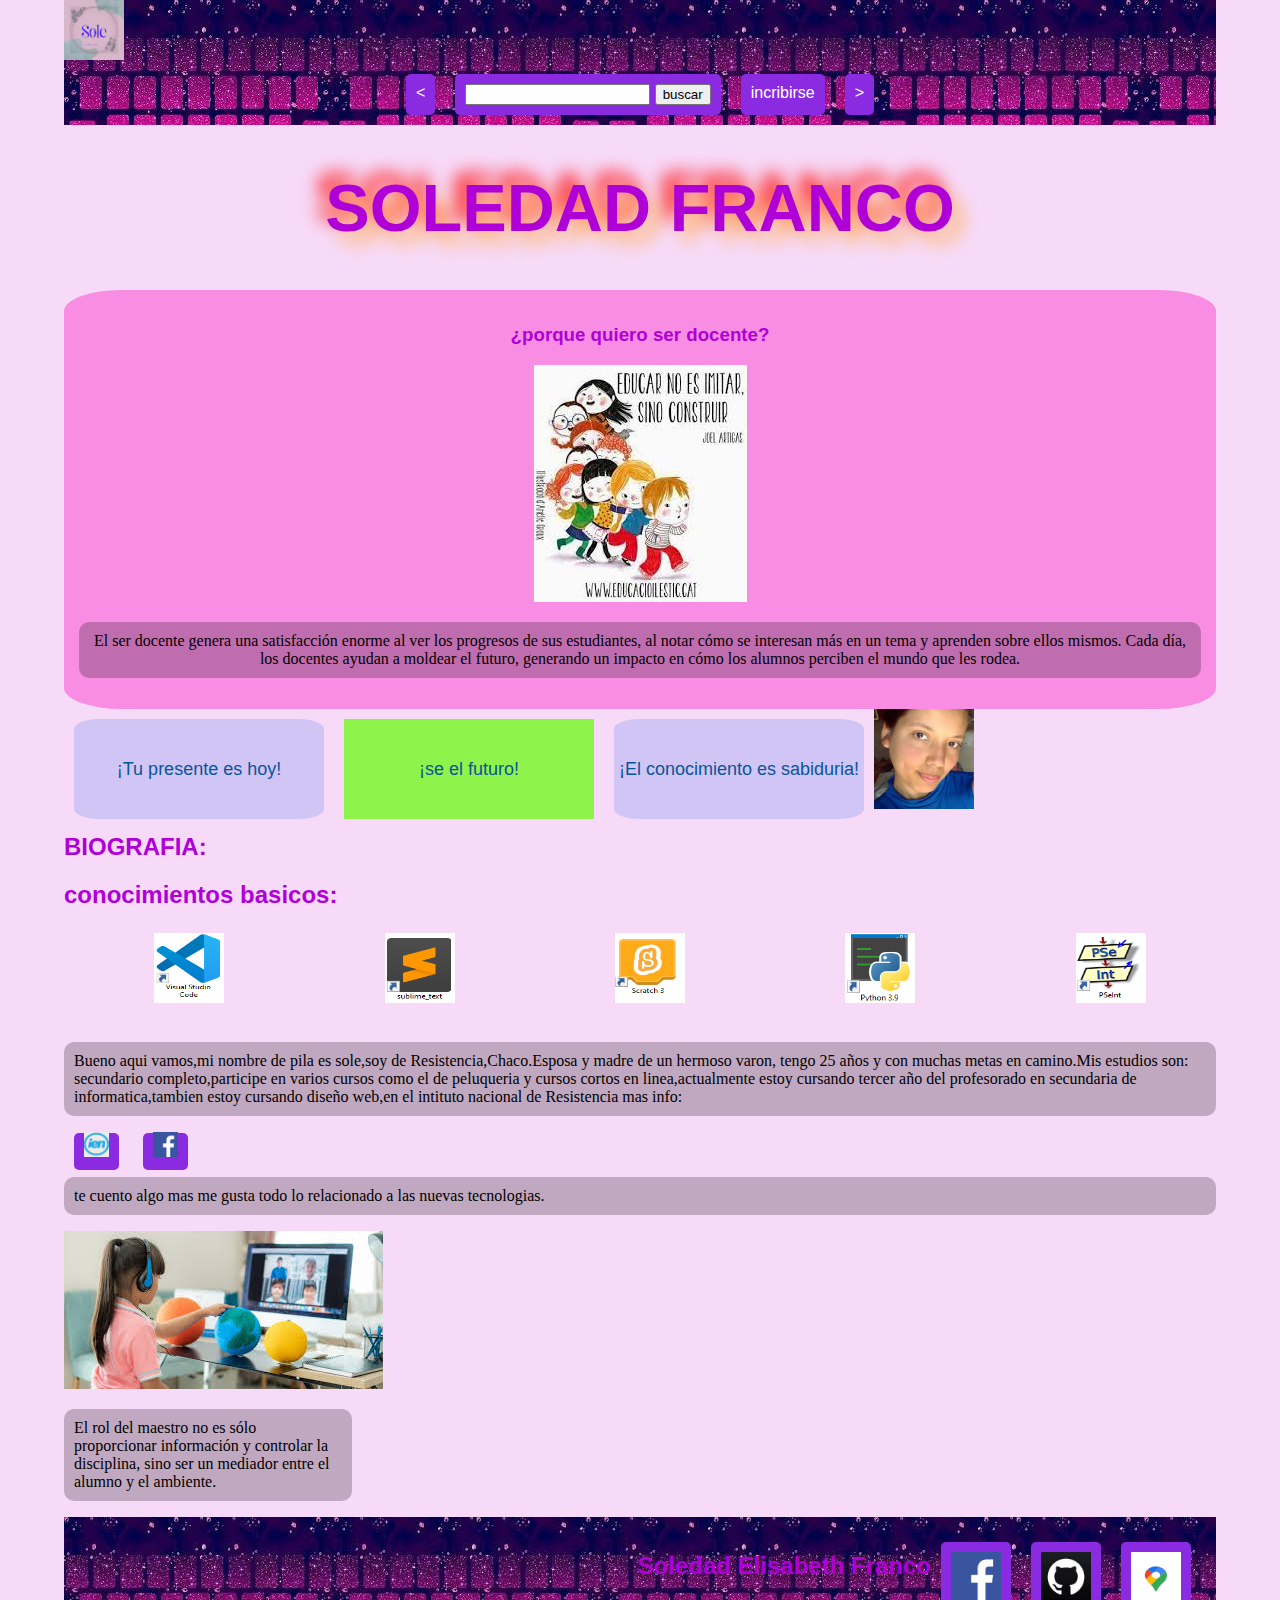
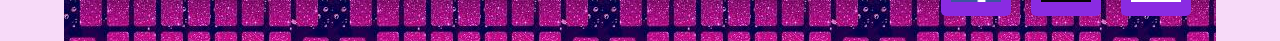
<file: index.html>
<!DOCTYPE html>
	<html lang="en">
	

	<head>
	  <meta charset="UTF-8" />
	  <meta http-equiv="X-UA-Compatible" content="IE=edge" />
	  <meta name="viewport" content="width=device-width, initial-scale=1.0" />
	  <link rel="stylesheet" href="stilo.css" />
	  <title>Mi biografia</title>
	  <body>
	  </head>
	<div class="conteiner-hedear">
		<img src="LOGO.png" alt="logo" width=60 height=60/>
	
		<div class="logo">
			<a href="cajas de estilos.html"><</a>
		<a>
					<input type="text">
					<input type="submit" value="buscar">
					</a>
					<a href="formulario.html">incribirse</a>
					<a href="musica.html">></a>
					
				</div>
	</div>
	
        <div class="conteiner-portada">
			<h1> SOLEDAD FRANCO</h1> </div>
		
			<div class="container2">
  <div class="contenedor">
	<h3>¿porque quiero ser docente?</h3>
	<img src="educar.jpg">
	
	<p>El ser docente genera una satisfacción enorme al ver los progresos de sus estudiantes, al notar cómo se interesan más en un tema y aprenden sobre ellos mismos. Cada día, los docentes ayudan a moldear el futuro, generando un impacto en cómo los alumnos perciben el mundo que les rodea.</p>
</div><div class="container">
	<div class="caja caja2">¡Tu presente es hoy!</div>
	<div class="caja caja8">¡se el futuro!</div>
	<div class="caja caja2">¡El conocimiento es sabiduria!</div>
</div></div>
</div></div>
	<div>
		<img src="soledad.png" alt="logo" width=100 height=100 ></div>
		<h2>BIOGRAFIA:</h2>
	<h2>conocimientos basicos:</h2>
<div class=".Contenedor container1" >
	<div class="contenidos2"><img src="pselnt.png"alt="icono" WIDTH=70 HEIGHT=70></div>
	<div class="contenidos2"><img src="python.png"alt="icono" WIDTH=70 HEIGHT=70></div>
	<div class="contenidos2"><img src="scratch.png"alt="icono" WIDTH=70 HEIGHT=70></div>
	<div class="contenidos2"><img src="sublime.png"alt="icono" WIDTH=70 HEIGHT=70></div>
	<div class="contenidos2"><img src="visul.png"alt="icono" WIDTH=70 HEIGHT=70></div>
</div>

	<p>Bueno aqui vamos,mi nombre de pila es sole,soy de Resistencia,Chaco.Esposa y madre de un hermoso varon, tengo 25 años y con muchas metas en camino.Mis estudios son: secundario completo,participe en varios cursos como el de peluqueria y cursos cortos en linea,actualmente estoy cursando tercer año del profesorado en secundaria de informatica,tambien estoy cursando diseño web,en el intituto nacional de Resistencia mas info: </p>
	<a href="http://ien.edu.ar/#" target="_new"><img src="ien.png"alt="icono" WIDTH=25 HEIGHT=25></a>
    <a href="https://www.facebook.com/ien.edu.ar/" target="_new"><img src="facebook.png"alt="icono" WIDTH=25 HEIGHT=25></a>
    <p>te cuento algo mas me gusta todo lo relacionado a las nuevas tecnologias.</p>
	</head>
</div>

  </div>
<div class="card" style="width: 18rem;">
	<img src="images.jpg" class="card-img-top" alt="...">
	<div class="card-body">
	  <p class="card-text"> El rol del maestro no es sólo proporcionar información y controlar la disciplina, sino ser un mediador entre el alumno y el ambiente.</p>
	</div>
  </div>
</div>


<div class="contenedor1 container8">
	<a href="https://goo.gl/maps/UMNQuSCBqxUF8ygv6"target="_new"><img src="gps.png"alt="icono" WIDTH=50 HEIGHT=50></a>
	<a href="https://github.com/Soledad-Franco28/SoledadFrancoDesarrolloWeb.git" target="_new"><img src="github.jpg"alt="icono" WIDTH=50 HEIGHT=50></a>
	<a href="https://www.facebook.com/solee.franco.792" target="_new"><img src="facebook.png"alt="icono" WIDTH=50 HEIGHT=50></a>
	<h2>Soledad  Elisabeth Franco</h2> </div>
</body>
	</html>
</file>
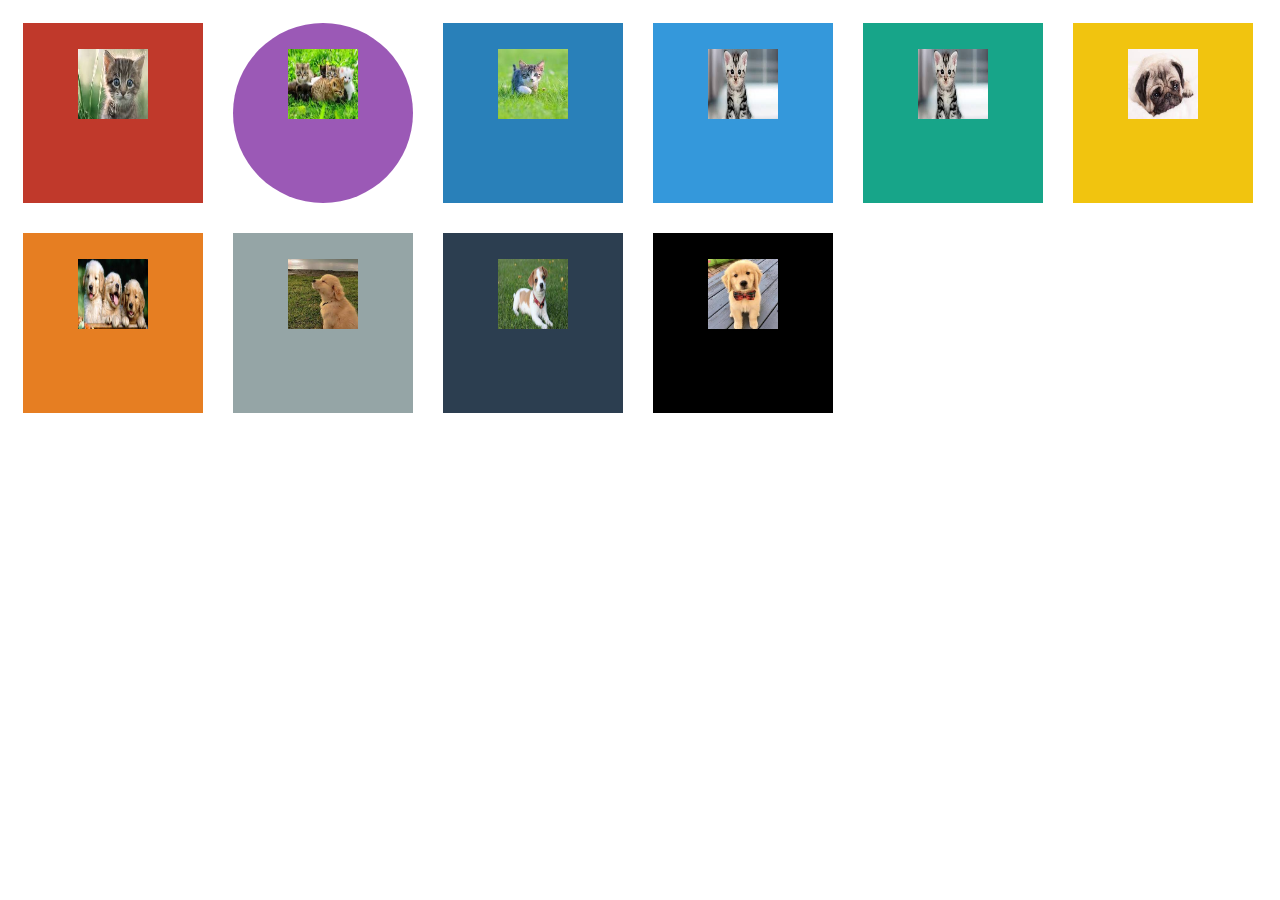
<file: cajas de estilos.html>
<!DOCTYPE html>
<html lang="en">

<head>
    <meta charset="UTF-8">
    <meta http-equiv="X-UA-Compatible" content="IE=edge">
    <meta name="viewport" content="width=device-width, initial-scale=1.0">
    <link rel="stylesheet" href="cajas.css">
    <title>Document</title>
</head>

<body>
    <div class="container">
        <div class="caja caja1"><img src="gatito 1.jpg"alt="icono" WIDTH=70 HEIGHT=70></div>
        <div class="caja caja2"><img src="descarga.jpg"alt="icono" WIDTH=70 HEIGHT=70></div>
        <div class="caja caja3"><img src="descargaj.jpg"alt="icono" WIDTH=70 HEIGHT=70></div>
        <div class="caja caja4"><img src="descarga (1).jpg"alt="icono" WIDTH=70 HEIGHT=70></div>
        <div class="caja caja5"><img src="descarga (2).jpg"alt="icono" WIDTH=70 HEIGHT=70></div>
        <div class="caja caja6"><img src="perrito.jpg"alt="icono" WIDTH=70 HEIGHT=70></div>
        <div class="caja caja7"><img src="perrito1.jpg"alt="icono" WIDTH=70 HEIGHT=70></div>
        <div class="caja caja8"><img src="perrito2.jpg"alt="icono" WIDTH=70 HEIGHT=70></div>
        <div class="caja caja9"><img src="perrito3.jpg"alt="icono" WIDTH=70 HEIGHT=70></div>
        <div class="caja caja10"><img src="perrito4.jpg"alt="icono" WIDTH=70 HEIGHT=70></div>
    </div>
</body>

</html>
</file>
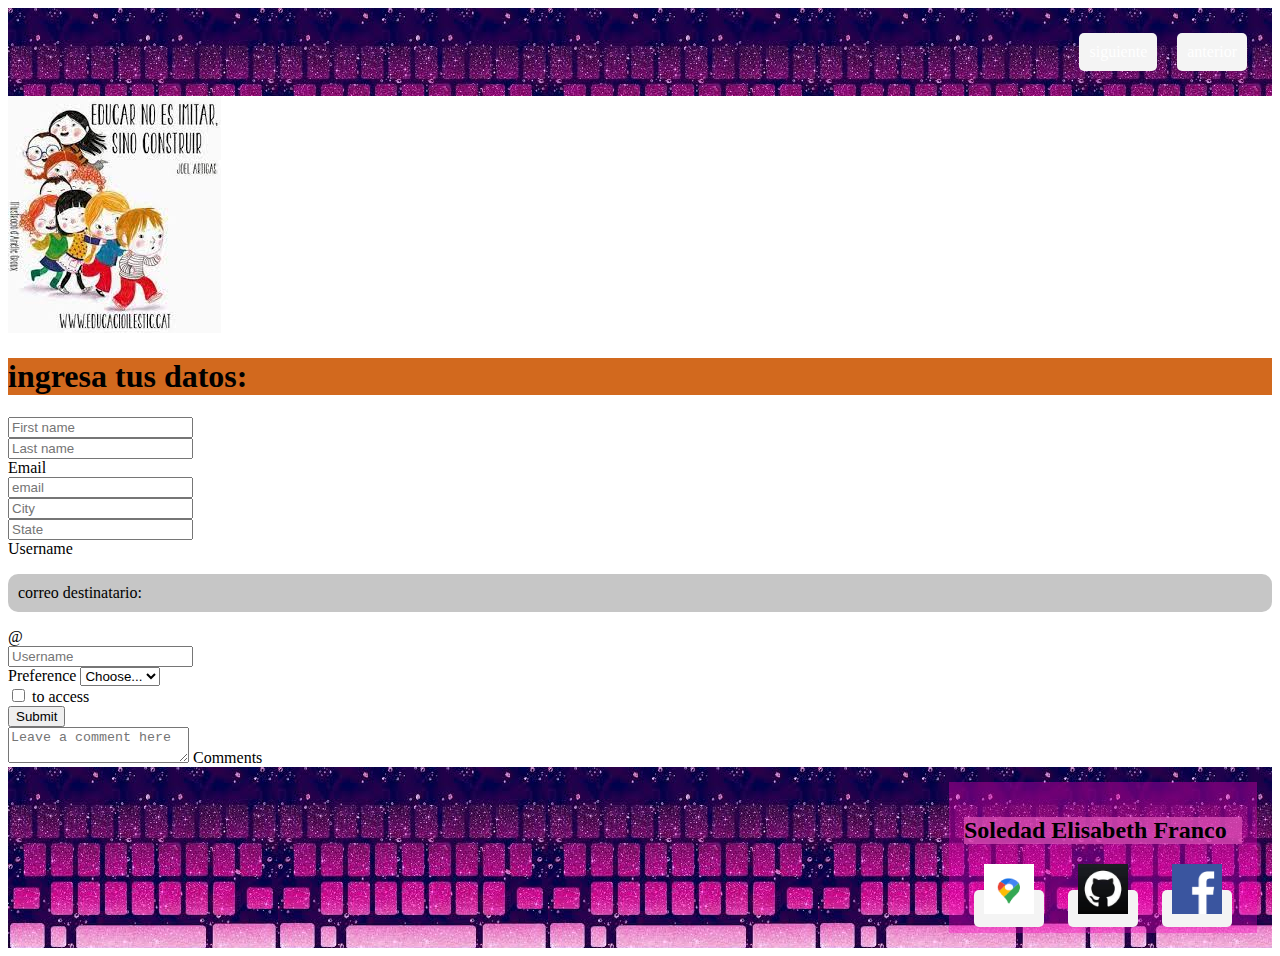
<file: formulario.html>
<!doctype html>
<html lang="en">
  <head>
    <meta charset="utf-8">
    <meta name="viewport" content="width=device-width, initial-scale=1">
    <title>formulario</title>
    <link rel="stylesheet" href="estilo,formulario.css">
    <link href="https://cdn.jsdelivr.net/npm/bootstrap@5.2.0-beta1/dist/css/bootstrap.min.css" rel="stylesheet" integrity="sha384-0evHe/X+R7YkIZDRvuzKMRqM+OrBnVFBL6DOitfPri4tjfHxaWutUpFmBp4vmVor" crossorigin="anonymous">
    <body>
             
    <div class="contenedor1 container8">
 <a href="trabajofinal.html">anterior</a>
 <a href="paginas siguientes/cajas de estilos.html">siguiente</a></div>
    </head>
 
</div>
    <img src="educar.jpg" class="rounded float-start" alt="...">
   
    <h1>ingresa tus datos:</h1> 
    <script src="https://cdn.jsdelivr.net/npm/bootstrap@5.2.0-beta1/dist/js/bootstrap.bundle.min.js" integrity="sha384-pprn3073KE6tl6bjs2QrFaJGz5/SUsLqktiwsUTF55Jfv3qYSDhgCecCxMW52nD2" crossorigin="anonymous"></script>
    

   
        <div class="row g-3">
            <div class="col">
              <input type="text" class="form-control" placeholder="First name" aria-label="First name">
            </div>
            <div class="col">
              <input type="text" class="form-control" placeholder="Last name" aria-label="Last name">
            </div>
          </div>
        </div>
        <div class="row mb-3">
          <label for="email" class="col-sm-2 col-form-label">Email</label>
          <div class="col-sm-10">
            <input type="email" class="form-control" id="colFormLabel" placeholder="email">
          </div>
          <div class="row g-3">
            <div class="col-sm-7">
              <input type="text" class="form-control" placeholder="City" aria-label="City">
            </div>
            <div class="col-sm">
              <input type="text" class="form-control" placeholder="State" aria-label="State">
            </div>
            <form class="row row-cols-lg-auto g-3 align-items-center">
                <div class="col-12">
                  <label class="visually-hidden" for="inlineFormInputGroupUsername">Username</label>
                  <p>correo destinatario:</p>
                  <div class="input-group">
                    <div class="input-group-text">@</div>
                    <input type="text" class="form-control" id="inlineFormInputGroupUsername" placeholder="Username">
                  </div>
                </div>
                <div class="col-12">
                  <label class="visually-hidden" for="inlineFormSelectPref">Preference</label>
                  <select class="form-select" id="inlineFormSelectPref">
                    <option selected>Choose...</option>
                    <option value="1">One</option>
                    <option value="2">Two</option>
                    <option value="3">Three</option>
                  </select>
                </div>
              
                <div class="col-12">
                  <div class="form-check">
                    <input class="form-check-input" type="checkbox" id="inlineFormCheck">
                    <label class="form-check-label" for="inlineFormCheck">
                        to access
                    </label>
                  </div>
                </div>
              
                <div class="col-12">
                  <button type="submit" class="btn btn-primary">Submit</button>
                  
    </form> 
</div>
<div class="form-floating">
  <textarea class="form-control" placeholder="Leave a comment here" id="floatingTextarea"></textarea>
  <label for="floatingTextarea">Comments</label>
</div>     
   
    
    <div class="contenedor1 container8">
      <div class="contenedor contenido"> 
        <div class="paginas">
          <h2>Soledad  Elisabeth Franco</h2> 
 <a href="https://goo.gl/maps/UMNQuSCBqxUF8ygv6"target="_new"><img src="gps.png"alt="icono" WIDTH=50 HEIGHT=50></a>
 <a href="https://github.com/Soledad-Franco28/SoledadFrancoDesarrolloWeb.git" target="_new"><img src="github.jpg"alt="icono" WIDTH=50 HEIGHT=50></a>
 <a href="https://www.facebook.com/solee.franco.792/about" target="_new"><img src="facebook.png"alt="icono" WIDTH=50 HEIGHT=50></a>

</div>
     
   
</body>
</html>
</file>
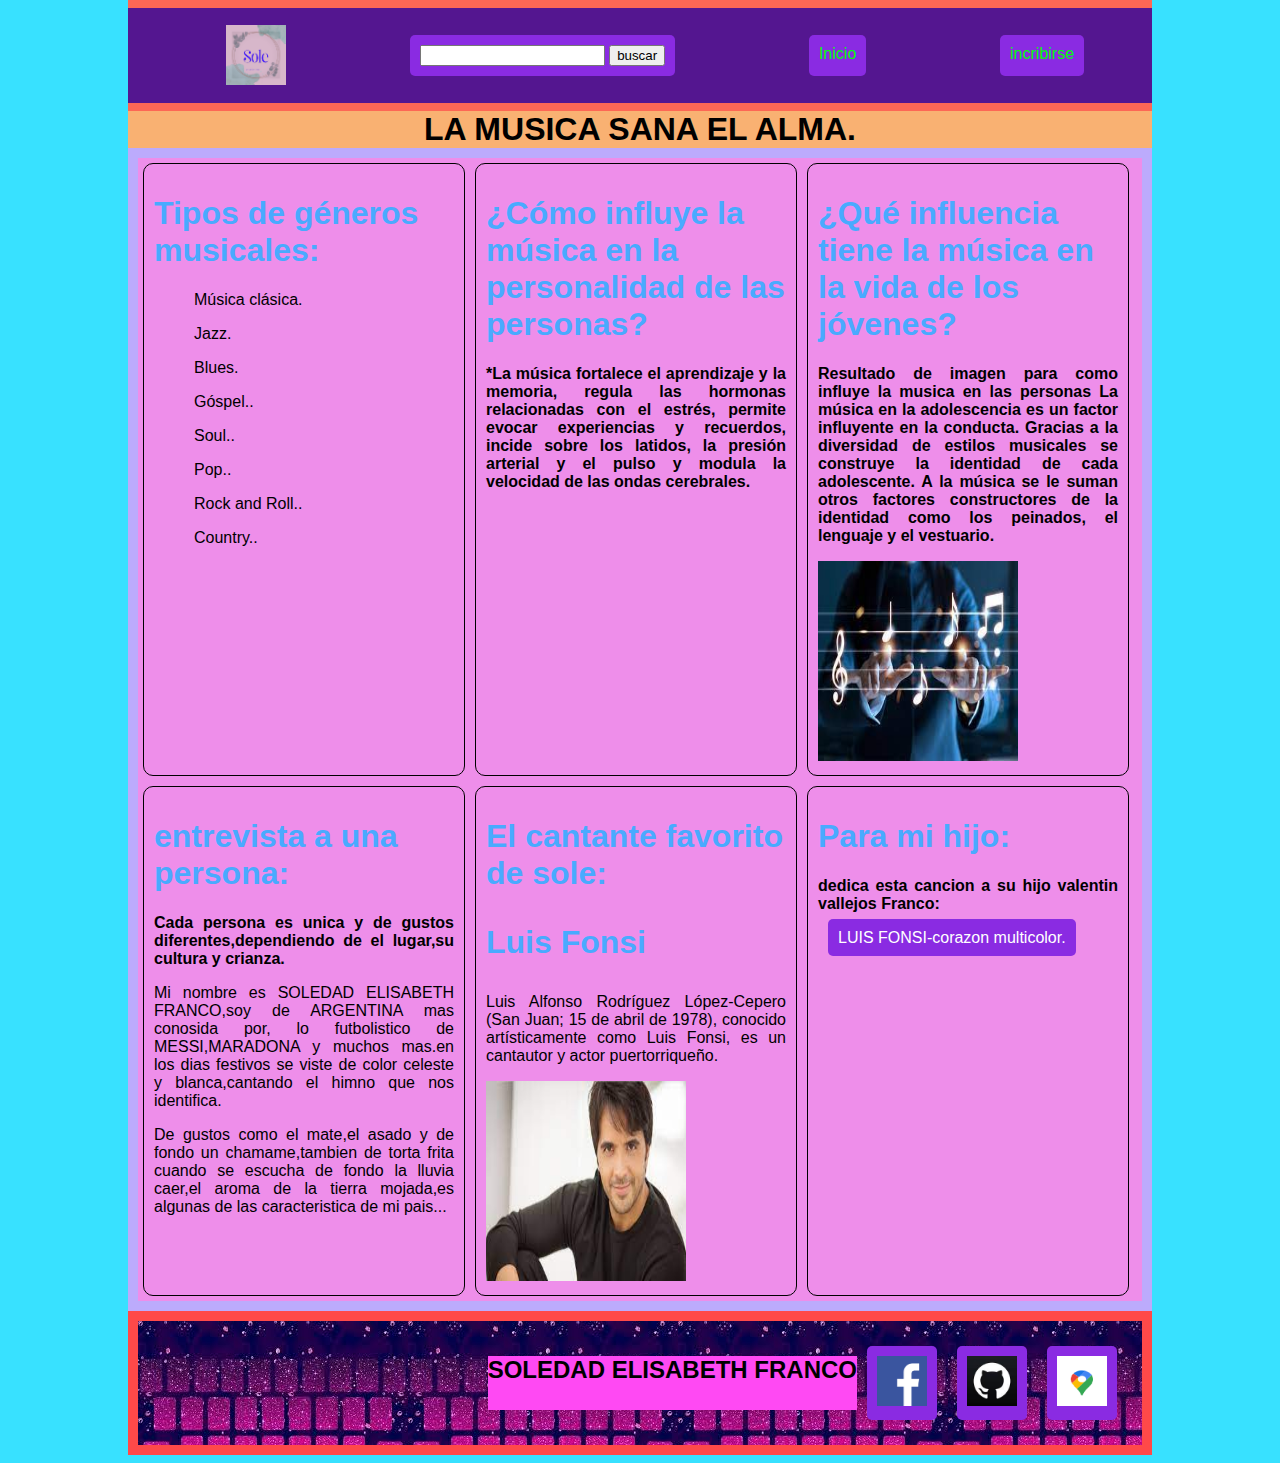
<file: musica.html>
<!DOCTYPE html>
	<html lang="en">
	

	<head>
	    <meta charset="UTF-8">
	    <meta http-equiv="X-UA-Compatible" content="IE=edge">
	    <meta name="viewport" content="width=device-width, initial-scale=1.0">
	    <link rel="stylesheet" href="estilo,musica.css">
	    <title>la musica</title>
	</head>
	

	<body>
	    <header>
	        <hr>
	        <nav>
	            <ul>
					<img src="LOGO.png" alt="logo" width=60 height=60/>
					<a>
						<input type="text">
						<input type="submit" value="buscar">
						</a>
	                <a href="C:\Users\Usuario\Desktop\diseños web\Portafolio\index.html">Inicio</a>
	                <a href="formulario.html">incribirse</a>
	            </ul>
	        </nav>
	        <hr>
	        <h1> LA MUSICA SANA EL ALMA.</h1>
	    </header>
	    <div class="container">
	        <section>
	            <article>
	                <div class="principal">
	                    <h1>Tipos de géneros musicales:</h1>
	                    <nav>
							<ul>Música clásica.</ul>
							<ul>Jazz.</ul>
							<ul>Blues.</ul>
							<ul>Góspel..</ul>
							<ul>Soul..</ul>
							<ul>Pop..</ul>
							<ul>Rock and Roll..</ul>
							<ul>Country..</ul>
						</nav>
				
	                </div>
	
	            </article>
	

	            <article>
	                <div class="principal">
	                    <h1>¿Cómo influye la música en la personalidad de las personas?</h1>
	                    <p>
							
							*La música fortalece el aprendizaje y la memoria, regula las hormonas relacionadas con el estrés, permite evocar experiencias y recuerdos, incide sobre los latidos, la presión arterial y el pulso y modula la velocidad de las ondas cerebrales.
	                    </p>
	                </div>
	            </article>
	

	            <article>
	                <div class="principal">
	                    <h1>¿Qué influencia tiene la música en la vida de los jóvenes?</h1>
	                   <p>
						Resultado de imagen para como influye la musica en las personas
						La música en la adolescencia es un factor influyente en la conducta. Gracias a la diversidad de estilos musicales se construye la identidad de cada adolescente. A la música se le suman otros factores constructores de la identidad como los peinados, el lenguaje y el vestuario.</p>
	                </div>
					<img src="musica.jpg" alt="logo" width=200 height=200 >
	            </article>
	

	            <article>
	                <div class="principal">
	                    <h1> entrevista a una persona:</h1>
	                    <p>
						Cada persona es unica y de gustos diferentes,dependiendo de el lugar,su cultura y crianza.
	                    </p>
	                </div>
	                <p>
	                Mi nombre es SOLEDAD ELISABETH FRANCO,soy de ARGENTINA mas conosida por, lo futbolistico de MESSI,MARADONA y muchos mas.en los dias festivos se viste de color celeste y blanca,cantando el himno que nos identifica.
	                </p>
					<p>De gustos como el mate,el asado y de fondo un chamame,tambien de torta frita cuando se escucha de fondo la lluvia caer,el aroma de la tierra mojada,es algunas de las caracteristica de mi pais...  
					</p>
	            </article>
	

	            <article>
	                <div class="principal">
	                    <h1>El cantante favorito de sole:
					
	                    <p>
							Luis Fonsi
							
	                    </p>
	                </div>
	

	                <p>
						Luis Alfonso Rodríguez López-Cepero (San Juan; 15 de abril de 1978), conocido artísticamente como Luis Fonsi, es un cantautor y actor puertorriqueño.
	                </p>
					<img src="luis fonsi.jpg" alt="logo" width=200 height=200 >
	            </article>
				<article>
	                <div class="principal">
	                    <h1>Para mi hijo:</h1>
					
	                    <p>
							dedica esta cancion a su hijo valentin vallejos Franco:
							</p>
                      <a href="https://youtu.be/-z76QDkvtYM"> LUIS FONSI-corazon multicolor.</a>
					
					</article>
	

	        </section>
	    </div>
		<FOoter>

	    <div class="contenedor1 container8">
			<a href="https://goo.gl/maps/UMNQuSCBqxUF8ygv6"target="_new"><img src="gps.png"alt="icono" WIDTH=50 HEIGHT=50></a>
			<a href="https://github.com/Soledad-Franco28/SoledadFrancoDesarrolloWeb.git" target="_new"><img src="github.jpg"alt="icono" WIDTH=50 HEIGHT=50></a>
			<a href="https://www.facebook.com/solee.franco.792" target="_new"><img src="facebook.png"alt="icono" WIDTH=50 HEIGHT=50></a>
			<h2>SOLEDAD ELISABETH FRANCO</h2>
		</div>
		</FOoter>
		</body>
	</body>
	

	</html>
</file>
<file: stilo.css>
body {
    background-color: #eeaef074;
    font-family: "Helvetica";
    color: #b000d8;
    width: 90%;
    margin: 0 auto;
  }
  /*boton*/
  a {
    background-color: rgb(244, 244, 244);
    padding: 10px;
    text-decoration: none;
    color: rgb(255, 255, 255);
    border-radius: 5px;
    margin: 10px;
  }
  
  a:hover {
    animation-name: botones;
    animation-duration: 0.5s;
    animation-fill-mode: forwards;
  }
  
  @keyframes botones {
    from {
      background-color: rgb(241, 153, 45);
    }
    to {
      background-color: rgb(129, 25, 247);
      padding: 15px;
    }
  }
  /*portada/*/

  header{
    background-color: #ed83d8;
    text-align: center;
    line-height: 100px;
    font-size: 20px;
    border-radius: 10px;
  
    
  }
  .conteiner-hedear{
    width: 100%;
    max-width:1200px;
   margin: 0 auto;
   background-image: url("portada1.jpg");
   position: relative;
  }
  .logo{
    justify-content:center;
    display:flex
  }
  .logo image{
    width: 40px;
    height: 40px;
    margin-top: 10px;
    margin-left: 10px;
  }

/*articulo/*/
  .container2 {
    border-image-width: 50px;
    image-rendering:pixelated;
    text-align: center;
  }
  h1 {
    border-image-width: 50px;
    image-rendering:pixelated;
    text-align: center;
    font-size: 50pt;
    font-family: sans-serif;
    text-shadow: 10px 11px 18px rgba(300, 180, 100, 1),
    -10px -11px 18px red;
    }
 h4{
  background-color: #519fcf36;
 }
  .contenido {
    background-color: #7ef4f4;
    color: #f900bf54;
    width: 50px;
    text-align: center;
    line-height: 50px;
    font-size: 20px;
    border-radius: 10px;
    margin: 5px;
    position: relative;
  }

  p {
    color: #000000;
    font-family: "arial black";
    background-color: rgba(0, 0, 0, 0.225);
    padding: 10px;
    border-radius: 10px;
    position: relative;
  }
  .contenedor {
    background-color: #f900bf5a;
    padding: 15px;
    height: auto;
    border-radius: 5%;
    position:relative;
  }
  .container1 {
    display: flex;
  flex-direction: row-reverse;
  justify-content:space-around;  
  }
 .contenidos2{
  width: 50px;
    text-align: center;
    line-height: 50px;
    font-size: 20px;
    border-radius: 60px;
    margin: 5px; 
   position: relative;
 }
 a {
  background-color: blueviolet;
  padding: 10px;
  text-decoration: none;
  color: white;
  border-radius: 5px;
  margin: 10px;
}

a:hover {
  animation-name: botones;
  animation-duration: 0.5s;
  animation-fill-mode: forwards;
}

@keyframes botones{
  from {
    background-color: blueviolet;}
  to {
    background-color: red;
    padding: 15px;
  }}
  /*caja*/
  .container {
    position: relative;
  }
  .caja {
    width: 250px;
    height:100px;
    background-color: #444fe5;
    color: rgb(9, 85, 152);
    text-align:center;
    line-height: 100px;
    margin: 10px;
    float: left;
    font-size: 18px;
    font-family: Arial;
  }
  
  .caja2 {
    background-color: #c7c0f5cf;
    -webkit-transition: font-size 1s ease;
    border-radius: 10%;
    transition: all 1s ease;
  }
  .caja2:hover {
    font-size: 10px;
    border-radius: 0%;
  }
  .caja8 {
    -webkit-transition: 1s linear;
    transition: 1s linear;
    background-color: #6bfd11c0;
  }
  .caja8:hover {
    border-style: solid;
    border-color: #9aa6da;
    border-color: rgb(74, 61, 61);
  }
  
  
    .container8 {
      display: flex;
      flex-direction: row-reverse;
      }
      .contenedor1 {
        background-image:url("portada1.jpg") ;
        background-color: #8b1e8669;
        padding: 15px;
        height: 10%;
        border: radius 5px;
        position:relative;
      }
</file>
<file: cajas.css>
.container {
  position: relative;
}
.caja {
  width: 180px;
  height: 180px;
  background-color: #30b037;
  color: #fff;
  text-align: center;
  line-height: 180px;
  margin: 15px;
  float: left;
  font-size: 18px;
  font-family: Arial;
}
.caja1 {
  background-color: #c0392b;
}
.caja1:hover {
  background-color: #3f51b5;
  font-size: 20px;
  transition: all 1s linear;
  text-shadow: 0 0 10px rgb(209, 255, 2);
}
.caja2 {
  background-color: #9b59b6;
  -webkit-transition: font-size 1s ease;
  border-radius: 50%;
  transition: all 1s ease;
}
.caja2:hover {
  font-size: 28px;
  border-radius: 0%;
}
.caja3 {
  background-color: #2980b9;
}
.caja3:hover {
  color: yellow;
  transition: color 1s linear;
}
.caja4 {
  background-color: #3498db;
  -webkit-transition: 1s linear;
  transition: 1s linear;
}
.caja4:hover {
  line-height: 300px;
}
.caja5 {
  border-radius: 0px;
  background-color: #17a589;
  -webkit-transition: 1s linear;
  transition: 1s linear;
}
.caja5:hover {
  border-radius: 20px;
}
.caja6 {
  -webkit-transition: 1s linear;
  transition: 1s linear;
  background-color: #f1c40f;
}
.caja6:hover {
  -webkit-box-shadow: 10px 10px 14px 2px rgba(0, 0, 0, 0.47);
  box-shadow: 10px 10px 14px 2px rgba(0, 0, 0, 0.47);
}
.caja7 {
  -webkit-transition: 1s linear;
  transition: 1s linear;
  background-color: #e67e22;
}
.caja7:hover {
  opacity: 0.3;
}
.caja8 {
  -webkit-transition: 1s linear;
  transition: 1s linear;
  background-color: #95a5a6;
}
.caja8:hover {
  border-style: solid;
  border-color: #95a5a6;
  border-color: #000;
}
.caja9 {
  -webkit-transition: 1s linear;
  transition: 1s linear;
  background-color: #2c3e50;
}
.caja9:hover {
  margin: 80px;
}
.caja10 {
  -webkit-transition: 1s linear;
  transition: 1s linear;
  background-color: black;
}
.caja10:hover {
  padding: 30px;
}
</file>
<file: estilo,formulario.css>
header{
    background-color: #c9eefb74;
    font-family: "Helvetica";
    width: 90%;
    margin: 10px;;
    border: radius 100px;;
    position: absolute;
  }
  .contenedor {
    background-color: #f900bf5a;
    padding: 15px;
    height: auto;
    border: radius 10px;;
    position: relative;
  }
  h1{
    background-color: chocolate;
  }
  p {
    color: #000000;
    font-family: "arial black";
    background-color: rgba(0, 0, 0, 0.225);
    padding: 10px;
    border-radius: 10px;
    position: relative;}
  a {
    background-color: rgb(244, 244, 244);
    padding: 10px;
    text-decoration: none;
    color: rgb(255, 255, 255);
    border-radius: 5px;
    margin: 10px;
  }
  
  a:hover {
    animation-name: botones;
    animation-duration: 0.5s;
    animation-fill-mode: forwards;
  }
  
  @keyframes botones {
    from {
      background-color: rgb(241, 153, 45);
    }
    to {
      background-color: rgb(129, 25, 247);
      padding: 15px;
    }}
    .container8 {
      display: flex;
      flex-direction: row-reverse;
      }
      .contenedor1 {
        background-image:url("portada1.jpg") ;
        background-color: #8b1e8669;
        padding: 15px;
        height: auto;
        border-radius:0%;
        position:relative;
      }
      h2{
        background-color: rgba(223, 82, 183, 0.719);
      }
</file>
<file: estilo,musica.css>
body{
  margin-top: 0px;
  margin-left: auto;
  margin-right: auto;
  width: 90%;    
  max-width: 1024px;
  font-family: Helvetica;
  background-color: #38e1ff;
}


.container{
  background-color: rgba(255, 144, 251, 0.668);
  margin-top: 0px;
  padding: 10px;
}


header{    
  background-color: #f9b172;    
  margin-bottom: 0px;
}


header h1{
  margin-top: 0px;
  margin-bottom: 0px;
  text-align: center;
}


hr{
  margin-top: 0px;
  margin-bottom: 0px;
  border: 4px solid #ff4949b5;    
}


header nav{
  background-color: #541690;
  color: rgb(0, 254, 8);        
  padding: 1px;            
}


header nav a{
  color: rgb(0, 254, 8);
}


a{
  text-decoration: none;            
}


header nav ul{
  list-style: none;
  display: flex;
  justify-content: space-around;    
}


section{    
  background-color: rgba(255, 132, 228, 0.744);
  margin-top: 0px;
   display: flex;
   flex-wrap: wrap;
   flex-direction: row;
   align-items: stretch;
   align-content: space-between;          
}


section article{
  border: black 1px solid;
  padding: 10px;
  border-radius: 10px;
  margin: 5px;
  width: 300px;
}


p{    
  text-align: justify;
}


section article .principal p{
  font-weight: 600;
}


section article .principal h1{
  font-size: xx-large;
  color: #49aaff;    
  text-align: left;
}


footer{
  background-color: #FF4949;
  padding: 10px;
}


footer ul{
  list-style: none;
  display: flex;
  justify-content: space-around;        
}


footer ul a{
  color: white;
}

h2{
    background-color: #ff49f3;
}
a {
    background-color: blueviolet;
    padding: 10px;
    text-decoration: none;
    color: white;
    border-radius: 5px;
    margin: 10px;
  }
  
  a:hover {
    animation-name: botones;
    animation-duration: 0.5s;
    animation-fill-mode: forwards;
  }
  
  @keyframes botones{
    from {
      background-color: blueviolet;}
    to {
      background-color: red;
      padding: 15px;
    }}
.container8 {
    display: flex;
    flex-direction: row-reverse;
    }
    .contenedor1 {
      background-image:url("portada1.jpg") ;
      background-color: #8b1e8669;
      padding: 15px;
      height: 10%;
      border: radius 5px;
      position:relative;
    }
</file>
